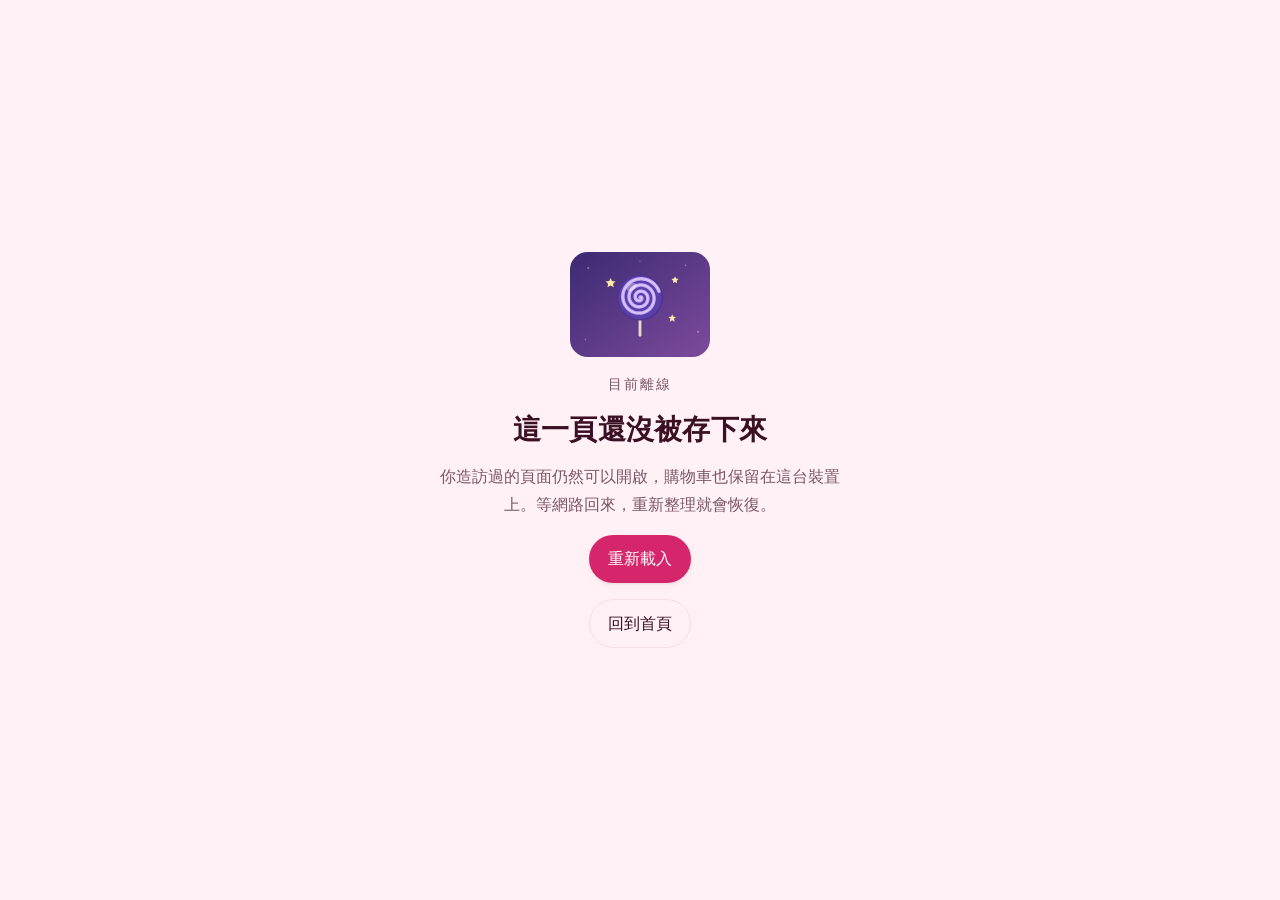
<file: offline.html>
<!DOCTYPE html>
<html lang="zh-Hant-TW">
<head>
<meta charset="UTF-8">
<meta name="viewport" content="width=device-width, initial-scale=1, viewport-fit=cover">
<title>目前離線 — 甜蜜時光</title>
<meta name="theme-color" content="#fff1f5" media="(prefers-color-scheme: light)">
<meta name="theme-color" content="#1a0b12" media="(prefers-color-scheme: dark)">
<link rel="stylesheet" href="./css/styles.css">
<style>
  .offline-wrap {
    min-height: 100svh;
    display: grid;
    place-items: center;
    padding: var(--gutter);
    text-align: center;
  }
  .offline-card {
    max-width: 26rem;
    display: grid;
    gap: 1rem;
    justify-items: center;
  }
  .offline-card h1 { font-size: var(--step-2); }
  .offline-card p { color: var(--plum-soft); }
</style>
</head>
<body>
<div class="offline-wrap">
  <div class="offline-card">
    <img src="./img/candy-01.svg" alt="" width="140" height="105" style="border-radius:var(--radius)">
    <p class="eyebrow">目前離線</p>
    <h1>這一頁還沒被存下來</h1>
    <p>你造訪過的頁面仍然可以開啟，購物車也保留在這台裝置上。等網路回來，重新整理就會恢復。</p>
    <button type="button" class="btn btn--primary" onclick="location.reload()">重新載入</button>
    <a class="btn btn--ghost" href="./">回到首頁</a>
  </div>
</div>
<script>
  addEventListener('online', function () { location.replace('./'); });
</script>
</body>
</html>
</file>
<file: css/styles.css>
/* ==========================================================================
   甜蜜時光 — 手工糖果採購網
   RWD + PWA stylesheet. No CSS framework, no runtime compiler：所有樣式皆為
   本地檔案，Service Worker 可完整快取，離線時外觀不會崩壞。
   ========================================================================== */

/* --------------------------------------------------------------------------
   1. Design tokens
   -------------------------------------------------------------------------- */
:root {
  /* 糖果櫃調色盤 */
  --sugar-0: #fffbfc;   /* 卡片、對話框底色 */
  --sugar-1: #fff1f5;   /* 頁面底色 */
  --sugar-2: #f7dbe5;   /* 分隔線、輪廓 */
  --sugar-3: #fbe9ef;   /* 淺填色 */
  --candy: #d6266b;     /* 主色：玫瑰糖 */
  --candy-dark: #a8134f;
  --candy-soft: #fde4ee;
  --plum: #3b1024;      /* 主要文字：糖漬李 */
  --plum-soft: #7c5768; /* 次要文字 */
  --mint: #1f9c81;      /* 輔色：薄荷 */
  --caramel: #b8761a;   /* 輔色：焦糖 */
  --danger: #c62828;

  /* 字體：顯示用襯線 + 系統中文黑體 + 等寬數字 */
  --font-display: "Noto Serif TC", "Songti TC", "PMingLiU", Georgia, serif;
  --font-body: "PingFang TC", "Noto Sans TC", "Microsoft JhengHei",
    "Hiragino Sans", system-ui, -apple-system, "Segoe UI", sans-serif;
  --font-tag: "DM Mono", ui-monospace, "SFMono-Regular", Menlo, monospace;

  /* 流體字級：手機到桌機連續縮放，不靠斷點跳動 */
  --step--1: clamp(0.78rem, 0.75rem + 0.15vw, 0.86rem);
  --step-0: clamp(0.94rem, 0.9rem + 0.2vw, 1.02rem);
  --step-1: clamp(1.1rem, 1.02rem + 0.4vw, 1.3rem);
  --step-2: clamp(1.35rem, 1.2rem + 0.7vw, 1.75rem);
  --step-3: clamp(1.9rem, 1.5rem + 1.9vw, 3.1rem);

  /* 間距 */
  --gutter: clamp(1rem, 0.6rem + 2vw, 2rem);
  --block: clamp(2.75rem, 2rem + 3.5vw, 5rem);
  --radius: 1.1rem;
  --radius-sm: 0.6rem;

  --shadow-1: 0 1px 2px rgba(59, 16, 36, 0.06), 0 2px 8px rgba(59, 16, 36, 0.05);
  --shadow-2: 0 6px 14px rgba(59, 16, 36, 0.09), 0 18px 40px rgba(59, 16, 36, 0.1);

  --header-h: 3.75rem;
  color-scheme: light;
}

/* 深色模式：夜間糖果櫃 */
@media (prefers-color-scheme: dark) {
  :root {
    --sugar-0: #26121b;
    --sugar-1: #1a0b12;
    --sugar-2: #452232;
    --sugar-3: #331a26;
    --candy: #ff7ba9;
    --candy-dark: #ffa3c3;
    --candy-soft: #3d1c2b;
    --plum: #ffeaf1;
    --plum-soft: #c8a3b4;
    --mint: #5cd5b8;
    --caramel: #e9b264;
    --danger: #ff8a80;
    --shadow-1: 0 1px 2px rgba(0, 0, 0, 0.4), 0 2px 8px rgba(0, 0, 0, 0.3);
    --shadow-2: 0 6px 14px rgba(0, 0, 0, 0.45), 0 18px 40px rgba(0, 0, 0, 0.4);
    color-scheme: dark;
  }
}

/* --------------------------------------------------------------------------
   2. Reset / base
   -------------------------------------------------------------------------- */
*,
*::before,
*::after { box-sizing: border-box; }

* { margin: 0; }

html {
  -webkit-text-size-adjust: 100%;
  scroll-behavior: smooth;
  /* 錨點與鍵盤焦點捲動時，讓出固定頁首與底部購物列的高度 */
  scroll-padding-top: calc(var(--header-h) + 1rem);
  scroll-padding-bottom: 6.5rem;
}

body {
  min-height: 100svh;
  background: var(--sugar-1);
  color: var(--plum);
  font-family: var(--font-body);
  font-size: var(--step-0);
  line-height: 1.7;
  -webkit-font-smoothing: antialiased;
  overflow-x: hidden;
}

img,
svg { display: block; max-width: 100%; }

button,
input,
select { font: inherit; color: inherit; }

button { cursor: pointer; }

a { color: var(--candy); text-underline-offset: 0.2em; }

:where(h1, h2, h3, h4) {
  font-family: var(--font-display);
  font-weight: 700;
  line-height: 1.25;
  letter-spacing: 0.01em;
}

:focus-visible {
  outline: 3px solid var(--candy);
  outline-offset: 2px;
  border-radius: 4px;
}

.visually-hidden {
  position: absolute;
  width: 1px; height: 1px;
  padding: 0; margin: -1px;
  overflow: hidden;
  clip-path: inset(50%);
  white-space: nowrap;
}

.skip-link {
  position: absolute;
  left: 0.75rem;
  top: -100%;
  z-index: 100;
  background: var(--candy);
  color: #fff;
  padding: 0.6rem 1rem;
  border-radius: 0 0 var(--radius-sm) var(--radius-sm);
  text-decoration: none;
}
.skip-link:focus { top: 0; }

.container {
  width: min(100% - var(--gutter) * 2, 74rem);
  margin-inline: auto;
}

/* --------------------------------------------------------------------------
   3. Signature：吊牌 (die-cut price tag)
   整站唯一的「大膽之處」——手工糖果店櫃上掛的打洞紙牌，
   價格、數量、總計都用它，其餘元件保持安靜。
   -------------------------------------------------------------------------- */
.tag {
  display: inline-flex;
  align-items: center;
  gap: 0.35rem;
  padding: 0.25rem 0.7rem 0.25rem 1.4rem;
  position: relative;
  background: var(--sugar-0);
  border: 1px solid var(--sugar-2);
  border-radius: 0.2rem 0.7rem 0.7rem 0.2rem;
  box-shadow: var(--shadow-1);
  font-family: var(--font-tag);
  font-size: var(--step--1);
  font-weight: 500;
  letter-spacing: 0.02em;
  white-space: nowrap;
  color: var(--plum);
}

.tag::before {
  content: "";
  position: absolute;
  left: 0.55rem;
  top: 50%;
  translate: 0 -50%;
  width: 0.4rem;
  height: 0.4rem;
  border-radius: 50%;
  background: var(--sugar-1);
  box-shadow: inset 0 0 0 1px var(--sugar-2);
}

.tag--lg { font-size: var(--step-1); padding: 0.4rem 0.9rem 0.4rem 1.7rem; }
.tag--lg::before { left: 0.7rem; width: 0.5rem; height: 0.5rem; }
.tag--accent { color: var(--candy); border-color: var(--candy-soft); }

/* 說明性小標 (eyebrow) */
.eyebrow {
  font-family: var(--font-tag);
  font-size: var(--step--1);
  letter-spacing: 0.16em;
  text-transform: uppercase;
  color: var(--plum-soft);
}

/* --------------------------------------------------------------------------
   4. Buttons
   -------------------------------------------------------------------------- */
.btn {
  display: inline-flex;
  align-items: center;
  justify-content: center;
  gap: 0.5rem;
  min-height: 2.75rem;          /* 觸控目標 ≥ 44px */
  padding: 0.6rem 1.15rem;
  border: 1px solid transparent;
  border-radius: 999px;
  background: var(--sugar-0);
  color: var(--plum);
  font-weight: 500;
  text-decoration: none;
  transition: background-color 0.18s ease, color 0.18s ease,
    transform 0.12s ease, box-shadow 0.18s ease;
}
.btn:active { transform: scale(0.97); }

.btn--primary {
  background: var(--candy);
  color: #fff;
  box-shadow: var(--shadow-1);
}
.btn--primary:hover { background: var(--candy-dark); }
@media (prefers-color-scheme: dark) {
  .btn--primary { color: #2a0f1a; }
}

.btn--ghost { background: transparent; border-color: var(--sugar-2); }
.btn--ghost:hover { background: var(--sugar-3); }

.btn--quiet { background: var(--candy-soft); color: var(--candy); }
.btn--quiet:hover { background: var(--sugar-2); }

.btn--block { width: 100%; }

.btn[disabled] {
  opacity: 0.45;
  cursor: not-allowed;
  transform: none;
}

.btn--icon {
  min-width: 2.75rem;
  padding: 0.6rem;
  border-radius: 50%;
}

.icon { width: 1.15em; height: 1.15em; fill: currentColor; flex: none; }

/* --------------------------------------------------------------------------
   5. Header
   -------------------------------------------------------------------------- */
.site-header {
  position: sticky;
  top: 0;
  z-index: 30;
  background: color-mix(in srgb, var(--sugar-0) 88%, transparent);
  backdrop-filter: blur(12px);
  border-bottom: 1px solid var(--sugar-2);
  padding-top: env(safe-area-inset-top);
}

.site-header__bar {
  min-height: var(--header-h);
  display: flex;
  align-items: center;
  justify-content: space-between;
  gap: 0.75rem;
}

.brand {
  display: inline-flex;
  align-items: center;
  gap: 0.55rem;
  font-family: var(--font-display);
  font-size: var(--step-1);
  font-weight: 900;
  color: var(--candy);
  text-decoration: none;
  letter-spacing: 0.04em;
}
.brand svg { width: 1.5rem; height: 1.5rem; }

.header-actions { display: flex; align-items: center; gap: 0.4rem; }

/* 安裝按鈕預設隱藏，beforeinstallprompt 觸發後才出現 */
.install-btn { display: none; }
.install-btn.is-available { display: inline-flex; }
@media (max-width: 30rem) {
  .install-btn .install-btn__label { display: none; }
  .install-btn.is-available { min-width: 2.75rem; padding: 0.6rem; border-radius: 50%; }
}

.cart-btn { position: relative; color: var(--candy); background: var(--candy-soft); }
.cart-btn:hover { background: var(--sugar-2); }

.cart-btn__count {
  position: absolute;
  top: -2px;
  right: -2px;
  min-width: 1.35rem;
  height: 1.35rem;
  padding-inline: 0.25rem;
  display: grid;
  place-items: center;
  border-radius: 999px;
  background: var(--candy);
  color: #fff;
  font-family: var(--font-tag);
  font-size: 0.72rem;
  line-height: 1;
  border: 2px solid var(--sugar-0);
  transition: transform 0.2s ease;
}
.cart-btn__count[hidden] { display: none; }
.cart-btn__count.is-bumped { transform: scale(1.25); }

/* 離線狀態列 */
.net-banner {
  background: var(--plum);
  color: var(--sugar-1);
  font-size: var(--step--1);
  text-align: center;
  padding: 0.45rem var(--gutter);
}
.net-banner[hidden] { display: none; }

/* --------------------------------------------------------------------------
   6. Hero
   -------------------------------------------------------------------------- */
.hero { padding-block: var(--block) calc(var(--block) * 0.7); }

.hero__grid {
  display: grid;
  gap: clamp(1.75rem, 4vw, 3.5rem);
  align-items: center;
}

.hero__title {
  font-size: var(--step-3);
  font-weight: 900;
  margin-block: 0.6rem 0.9rem;
  text-wrap: balance;
}
.hero__title em {
  font-style: normal;
  color: var(--candy);
  /* 糖絲底線 */
  background: linear-gradient(transparent 62%, var(--candy-soft) 62%);
}

.hero__lead {
  color: var(--plum-soft);
  max-width: 34ch;
  text-wrap: pretty;
}

.hero__actions {
  display: flex;
  flex-wrap: wrap;
  gap: 0.6rem;
  margin-top: 1.5rem;
}

.hero__facts {
  display: flex;
  flex-wrap: wrap;
  gap: 0.5rem 1.75rem;
  margin-top: 1.75rem;
  padding-top: 1.25rem;
  border-top: 1px dashed var(--sugar-2);
  list-style: none;
  padding-inline: 0;
}
.hero__facts strong {
  display: block;
  font-family: var(--font-tag);
  font-size: var(--step-1);
  color: var(--candy);
}
.hero__facts span { font-size: var(--step--1); color: var(--plum-soft); }

/* 三張交疊的糖果照，像鋪在櫃檯上的樣品 */
.hero__stack {
  position: relative;
  display: grid;
  grid-template-columns: repeat(2, 1fr);
  gap: 0.75rem;
}
.hero__stack figure {
  position: relative;
  margin: 0;
  border-radius: var(--radius);
  overflow: hidden;
  background: var(--sugar-3);
  box-shadow: var(--shadow-2);
}
.hero__stack img { width: 100%; height: 100%; object-fit: cover; aspect-ratio: 4 / 3; }
.hero__stack figure:first-child { grid-column: 1 / -1; }
.hero__stack figure:first-child img { aspect-ratio: 16 / 9; }
.hero__stack .tag {
  position: absolute;
  left: 0.75rem;
  bottom: 0.75rem;
  rotate: -2deg;
}

@media (min-width: 56rem) {
  .hero__grid { grid-template-columns: 1.05fr 1fr; }
  .hero__stack { grid-template-columns: repeat(2, 1fr); }
}

/* --------------------------------------------------------------------------
   7. 商品區
   -------------------------------------------------------------------------- */
.shelf { padding-block: calc(var(--block) * 0.5) var(--block); }

.shelf__head {
  display: flex;
  flex-wrap: wrap;
  align-items: flex-end;
  justify-content: space-between;
  gap: 0.75rem;
  margin-bottom: 1.25rem;
}
.shelf__head h2 { font-size: var(--step-2); }

/* 分類篩選：手機可橫向滑動，桌機自動換行 */
.filters {
  display: flex;
  gap: 0.5rem;
  overflow-x: auto;
  padding-bottom: 0.5rem;
  margin-bottom: 1.5rem;
  scrollbar-width: none;
  -webkit-overflow-scrolling: touch;
  scroll-snap-type: x proximity;
}
.filters::-webkit-scrollbar { display: none; }

.chip {
  flex: none;
  scroll-snap-align: start;
  min-height: 2.5rem;
  padding: 0.4rem 1rem;
  border-radius: 999px;
  border: 1px solid var(--sugar-2);
  background: var(--sugar-0);
  color: var(--plum-soft);
  font-size: var(--step--1);
  transition: background-color 0.18s ease, color 0.18s ease, border-color 0.18s ease;
}
.chip:hover { border-color: var(--candy); color: var(--candy); }
.chip[aria-pressed="true"] {
  background: var(--candy);
  border-color: var(--candy);
  color: #fff;
}
@media (prefers-color-scheme: dark) {
  .chip[aria-pressed="true"] { color: #2a0f1a; }
}

@media (min-width: 48rem) {
  .filters { flex-wrap: wrap; overflow: visible; }
}

.grid {
  display: grid;
  gap: clamp(1rem, 2.5vw, 1.75rem);
  grid-template-columns: repeat(auto-fill, minmax(min(100%, 17rem), 1fr));
}

.card {
  display: flex;
  flex-direction: column;
  background: var(--sugar-0);
  border: 1px solid var(--sugar-2);
  border-radius: var(--radius);
  overflow: hidden;
  box-shadow: var(--shadow-1);
  transition: transform 0.22s ease, box-shadow 0.22s ease;
}
.card:hover { transform: translateY(-4px); box-shadow: var(--shadow-2); }
.card:focus-within { box-shadow: var(--shadow-2); }

.card__media {
  position: relative;
  display: block;
  width: 100%;
  padding: 0;
  border: 0;
  background: var(--sugar-3);
  overflow: hidden;
}
.card__media img {
  width: 100%;
  aspect-ratio: 4 / 3;
  object-fit: cover;
  transition: scale 0.5s ease;
}
.card:hover .card__media img { scale: 1.05; }

.card__cat {
  position: absolute;
  top: 0.7rem;
  left: 0.7rem;
  background: color-mix(in srgb, var(--sugar-0) 90%, transparent);
  backdrop-filter: blur(6px);
  color: var(--plum);
  font-size: 0.72rem;
  font-family: var(--font-tag);
  padding: 0.2rem 0.6rem;
  border-radius: 999px;
}

.card__tag { position: absolute; right: 0.7rem; bottom: 0.7rem; rotate: -2deg; }

.card__body {
  display: flex;
  flex-direction: column;
  gap: 0.5rem;
  padding: 1.1rem;
  flex: 1;
}

.card__name {
  font-size: var(--step-1);
  text-align: left;
  background: none;
  border: 0;
  padding: 0;
  color: var(--plum);
  font-family: var(--font-display);
  font-weight: 700;
}
.card__name:hover { color: var(--candy); }

.card__desc {
  color: var(--plum-soft);
  font-size: var(--step--1);
  display: -webkit-box;
  -webkit-line-clamp: 2;
  line-clamp: 2;
  -webkit-box-orient: vertical;
  overflow: hidden;
}

.card__actions { display: flex; gap: 0.5rem; margin-top: auto; padding-top: 0.4rem; }
.card__actions .btn:first-child { flex: 1; }

.empty {
  grid-column: 1 / -1;
  text-align: center;
  padding: 3rem 1rem;
  color: var(--plum-soft);
}

/* --------------------------------------------------------------------------
   8. Footer
   -------------------------------------------------------------------------- */
.site-footer {
  background: var(--plum);
  color: var(--sugar-2);
  padding: var(--block) 0 calc(var(--block) * 0.6);
  margin-top: var(--block);
}
.site-footer a { color: var(--candy-soft); }
.site-footer__grid {
  display: grid;
  gap: 1.5rem;
  grid-template-columns: 1fr;
}
@media (min-width: 40rem) {
  .site-footer__grid { grid-template-columns: 1.4fr 1fr 1fr; }
}
.site-footer h3 {
  font-size: var(--step-0);
  margin-bottom: 0.5rem;
  color: var(--sugar-1);
}
.site-footer ul { list-style: none; padding: 0; }
.site-footer p,
.site-footer li { font-size: var(--step--1); opacity: 0.85; }
.site-footer__legal {
  margin-top: 2rem;
  padding-top: 1.25rem;
  border-top: 1px solid rgba(255, 255, 255, 0.15);
  font-size: var(--step--1);
  opacity: 0.7;
}

/* --------------------------------------------------------------------------
   9. 對話框：手機為底部抽屜，平板以上為置中卡片
   -------------------------------------------------------------------------- */
.sheet {
  border: 0;
  padding: 0;
  background: transparent;
  max-width: 100%;
  max-height: 100%;
  width: 100%;
  height: 100%;
  margin: 0;
  overflow: hidden;
  color: var(--plum);
}
.sheet::backdrop {
  background: rgba(30, 8, 18, 0.55);
  backdrop-filter: blur(4px);
}

.sheet__positioner {
  display: flex;
  align-items: flex-end;
  justify-content: center;
  width: 100%;
  height: 100%;
}

.sheet__panel {
  width: 100%;
  max-height: 92svh;
  display: flex;
  flex-direction: column;
  background: var(--sugar-0);
  border-radius: 1.4rem 1.4rem 0 0;
  box-shadow: var(--shadow-2);
  overflow: hidden;
  padding-bottom: env(safe-area-inset-bottom);
  animation: sheet-up 0.28s cubic-bezier(0.2, 0.8, 0.3, 1);
}

@keyframes sheet-up {
  from { transform: translateY(6%); opacity: 0; }
  to { transform: translateY(0); opacity: 1; }
}

.sheet__grip {
  width: 2.5rem;
  height: 0.25rem;
  border-radius: 999px;
  background: var(--sugar-2);
  margin: 0.6rem auto 0;
  flex: none;
}

.sheet__head {
  display: flex;
  align-items: center;
  justify-content: space-between;
  gap: 0.75rem;
  padding: 0.9rem 1.1rem;
  border-bottom: 1px solid var(--sugar-2);
  flex: none;
}
.sheet__head h2 { font-size: var(--step-1); }

.sheet__body { overflow-y: auto; overscroll-behavior: contain; flex: 1; }

.sheet__foot {
  flex: none;
  padding: 1rem 1.1rem;
  border-top: 1px solid var(--sugar-2);
  background: var(--sugar-0);
}

@media (min-width: 40rem) {
  .sheet__positioner { align-items: center; padding: var(--gutter); }
  .sheet__panel {
    max-width: 30rem;
    border-radius: var(--radius);
    max-height: min(88svh, 46rem);
    animation-name: sheet-pop;
  }
  .sheet__grip { display: none; }
  @keyframes sheet-pop {
    from { transform: scale(0.96); opacity: 0; }
    to { transform: scale(1); opacity: 1; }
  }
}

/* 橫向且螢幕矮時（手機橫拿）縮小內距，避免內容被壓扁 */
@media (orientation: landscape) and (max-height: 30rem) {
  .sheet__panel { max-height: 96svh; }
  .sheet__head { padding-block: 0.6rem; }
}

/* 商品詳情 */
.detail__img { width: 100%; aspect-ratio: 16 / 10; object-fit: cover; background: var(--sugar-3); }
.detail__body { padding: 1.25rem; display: grid; gap: 0.75rem; }
.detail__row { display: flex; align-items: center; justify-content: space-between; gap: 1rem; }
.detail__row h2 { font-size: var(--step-2); }
.detail__meta { color: var(--plum-soft); font-size: var(--step--1); }
.detail__desc { color: var(--plum-soft); }
.detail__close {
  position: absolute;
  top: 0.75rem;
  right: 0.75rem;
  z-index: 2;
  background: color-mix(in srgb, var(--sugar-0) 85%, transparent);
  backdrop-filter: blur(6px);
}

/* 購物車列 */
.line-items { display: grid; gap: 0.75rem; padding: 1rem; }
.line {
  display: grid;
  grid-template-columns: 4rem 1fr auto;
  gap: 0.75rem;
  align-items: center;
  padding: 0.6rem;
  background: var(--sugar-1);
  border: 1px solid var(--sugar-2);
  border-radius: var(--radius-sm);
}
.line img { width: 4rem; height: 4rem; object-fit: cover; border-radius: 0.45rem; background: var(--sugar-3); }
.line__name { font-weight: 500; font-size: var(--step-0); }
.line__price { font-family: var(--font-tag); font-size: var(--step--1); color: var(--plum-soft); }

.qty { display: inline-flex; align-items: center; gap: 0.15rem; }
.qty button {
  width: 2.25rem;
  height: 2.25rem;
  display: grid;
  place-items: center;
  border-radius: 50%;
  border: 1px solid var(--sugar-2);
  background: var(--sugar-0);
  color: var(--candy);
  line-height: 1;
}
.qty button:hover { background: var(--candy-soft); }
.qty output {
  min-width: 2rem;
  text-align: center;
  font-family: var(--font-tag);
}

.summary {
  display: flex;
  align-items: center;
  justify-content: space-between;
  gap: 1rem;
  margin-bottom: 0.9rem;
}
.summary__label { color: var(--plum-soft); font-size: var(--step--1); }

/* 結帳表單 */
.form { padding: 1.25rem; display: grid; gap: 1rem; }

/* 表單分段標題：把收件與付款分開，長表單比較好掃 */
.form__legend {
  font-family: var(--font-tag);
  font-size: var(--step--1);
  letter-spacing: 0.12em;
  text-transform: uppercase;
  color: var(--plum-soft);
  padding-bottom: 0.4rem;
  border-bottom: 1px dashed var(--sugar-2);
}
.form__legend + .field { margin-top: -0.25rem; }

.field__hint { font-size: var(--step--1); color: var(--plum-soft); opacity: 0.8; }

.field { display: grid; gap: 0.35rem; }
.field label { font-size: var(--step--1); color: var(--plum-soft); }
.field input {
  width: 100%;
  min-height: 2.75rem;
  padding: 0.6rem 0.85rem;
  border-radius: var(--radius-sm);
  border: 1px solid var(--sugar-2);
  background: var(--sugar-1);
  font-family: var(--font-tag);
}
.field input:focus-visible { outline-color: var(--candy); border-color: var(--candy); }
.field-row { display: grid; grid-template-columns: 1fr 1fr; gap: 0.75rem; }

.done { text-align: center; padding: 2.5rem 1.5rem; display: grid; gap: 0.75rem; justify-items: center; }
.done__mark {
  width: 4.5rem; height: 4.5rem;
  display: grid; place-items: center;
  border-radius: 50%;
  background: color-mix(in srgb, var(--mint) 18%, transparent);
  color: var(--mint);
}
.done__mark .icon { width: 2rem; height: 2rem; }

/* --------------------------------------------------------------------------
   10. 手機底部購物列 + Toast
   -------------------------------------------------------------------------- */
.dock {
  position: fixed;
  left: 0; right: 0; bottom: 0;
  z-index: 25;
  padding: 0.7rem var(--gutter) calc(0.7rem + env(safe-area-inset-bottom));
  background: color-mix(in srgb, var(--sugar-0) 92%, transparent);
  backdrop-filter: blur(12px);
  border-top: 1px solid var(--sugar-2);
  transform: translateY(120%);
  transition: transform 0.28s cubic-bezier(0.2, 0.8, 0.3, 1);
}
.dock.is-open { transform: translateY(0); }
.dock__inner {
  display: flex;
  align-items: center;
  justify-content: space-between;
  gap: 1rem;
  width: min(100%, 30rem);
  margin-inline: auto;
}
.dock__meta { font-size: var(--step--1); color: var(--plum-soft); }
.dock__total { font-family: var(--font-tag); font-size: var(--step-1); color: var(--plum); }

/* 有底部購物列時，讓頁尾留出空間 */
body.has-dock { padding-bottom: 5.5rem; }

@media (min-width: 48rem) {
  .dock { display: none; }
  body.has-dock { padding-bottom: 0; }
}

.toast {
  position: fixed;
  left: 50%;
  bottom: calc(1rem + env(safe-area-inset-bottom));
  translate: -50% 0;
  z-index: 60;
  display: flex;
  align-items: center;
  gap: 0.6rem;
  max-width: calc(100vw - 2rem);
  padding: 0.7rem 1.1rem;
  border-radius: 999px;
  background: var(--plum);
  color: var(--sugar-1);
  box-shadow: var(--shadow-2);
  font-size: var(--step--1);
  opacity: 0;
  transform: translateY(150%);
  transition: opacity 0.25s ease, transform 0.25s ease;
  pointer-events: none;
}
.toast.is-visible { opacity: 1; transform: translateY(0); }
.toast--ok .icon { color: var(--mint); }
.toast--warn .icon { color: var(--caramel); }
.toast--error { background: var(--danger); color: #fff; }

@media (min-width: 48rem) {
  .toast { left: auto; right: 1.5rem; translate: none; }
}
body.has-dock .toast { bottom: calc(5rem + env(safe-area-inset-bottom)); }
@media (min-width: 48rem) {
  body.has-dock .toast { bottom: 1.5rem; }
}

/* 有新版本可更新時的提示條 */
.update-bar {
  position: fixed;
  left: 50%;
  translate: -50% 0;
  bottom: calc(1rem + env(safe-area-inset-bottom));
  z-index: 70;
  display: flex;
  align-items: center;
  gap: 0.75rem;
  padding: 0.6rem 0.6rem 0.6rem 1.1rem;
  border-radius: 999px;
  background: var(--sugar-0);
  border: 1px solid var(--sugar-2);
  box-shadow: var(--shadow-2);
  font-size: var(--step--1);
}
.update-bar[hidden] { display: none; }

/* --------------------------------------------------------------------------
   11. 無障礙 / 動態偏好
   -------------------------------------------------------------------------- */
@media (prefers-reduced-motion: reduce) {
  html { scroll-behavior: auto; }
  *,
  *::before,
  *::after {
    animation-duration: 0.001ms !important;
    animation-iteration-count: 1 !important;
    transition-duration: 0.001ms !important;
  }
  .card:hover { transform: none; }
}

@media (prefers-contrast: more) {
  :root { --plum-soft: var(--plum); --sugar-2: var(--plum); }
}

/* 列印：把購物清單印出來當出貨單 */
@media print {
  .site-header, .dock, .toast, .filters, .hero__actions, .update-bar { display: none !important; }
  body { background: #fff; color: #000; }
  .card { break-inside: avoid; box-shadow: none; }
}
</file>
